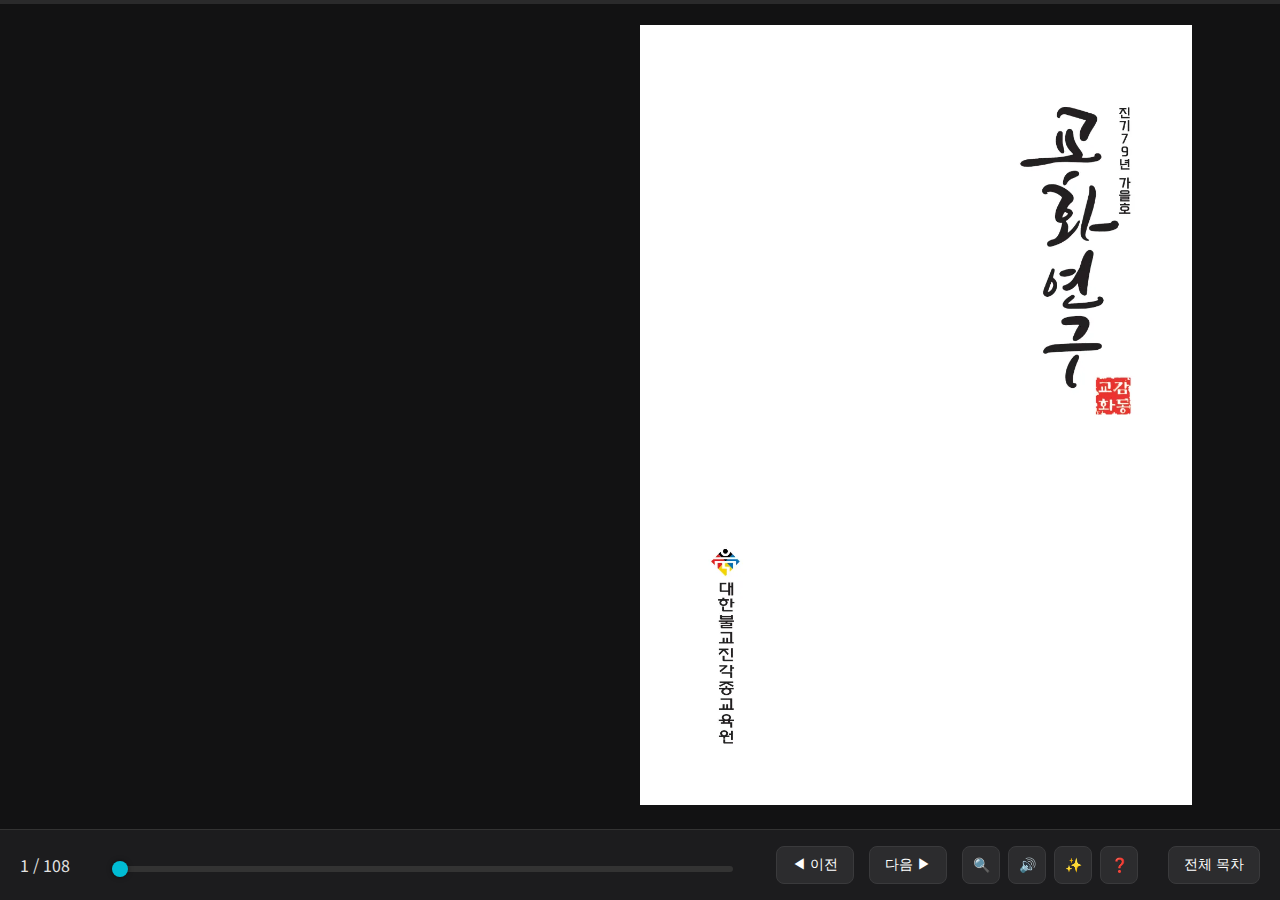
<file: index.html>
<!DOCTYPE html>
<html lang="ko">
<head>
    <meta charset="UTF-8">
    <meta name="viewport" content="width=device-width, initial-scale=1.0, maximum-scale=1.0, user-scalable=no, viewport-fit=cover">
    <title>교화연구</title>
    <link rel="stylesheet" href="css/flipbook.skin.css">
    <link href="https://fonts.googleapis.com/css2?family=Noto+Sans+KR:wght@400;500;700&display=swap" rel="stylesheet">
    <link rel="icon" href="data:;base64,iVBORw0KGgo=">
</head>
<body>
<div id="top-progress-container">
    <div id="top-progress-fill"></div>
</div>
<div id="loading-overlay">
    <div class="spinner"></div>
    <p>콘텐츠를 불러오는 중입니다...</p>
</div>

<!-- 모바일 전용 상단 바 (JS에서 상태 제어) -->
<div id="mobile-header" class="mobile-ui"> 
    <div class="m-header-left">
        <span id="m-page-label" style="font-size: 14px; font-weight: bold; color: #00bcd4;">1 / 108</span>
    </div>
    <div class="m-header-right" style="display: flex; gap: 8px;">
        <button id="m-btnThumb" class="util-btn">📋</button>
        <button id="m-btnSound" class="util-btn">🔊</button>
        <button id="m-btnHelp" class="util-btn">❓</button>
    </div>
</div>

<div id="main-container">
    
    <div id="book-viewport">
        <div id="book"></div>
    </div>

<div id="ui-footer">
        <div class="ui-group mobile-hide">
            <span id="page-label-spread">1 / 1</span>
        </div>

        <div class="ui-group main-controls">

            <div class="slider-container">
                <div id="slider-tooltip">1</div>
                <input type="range" id="page-slider" min="1" max="1" value="1">
            </div>
            <button id="btnPrev" class="primary-btn">◀ <span class="mobile-hide">이전</span></button>
            <button id="btnNext" class="primary-btn"><span class="mobile-hide">다음</span> ▶</button>
            <div class="footer-utils mobile-hide">
                <button id="btnZoomIn" class="util-btn" title="확대">🔍</button>
                <button id="btnSound" class="util-btn" title="소리">🔊</button>
                <button id="btnAnim" class="util-btn" title="효과">✨</button>
                <button id="btnHelp" class="util-btn" title="도움말">❓</button>
            </div>


            
            <div class="divider mobile-hide"></div>
            <button id="thumb-toggle" class="menu-btn mobile-hide">전체 목차</button>
        </div>
    </div>
</div>

<!-- 도움말 모달 -->
<div id="help-modal" class="modal-overlay">
    <div class="modal-content">
        <h2>📖 플립북 사용 방법</h2>
        <div class="help-section">
            <h3>💻 PC 환경</h3>
            <ul>
                <li><strong>페이지 넘기기:</strong> 마우스 휠 또는 키보드 방향키</li>
                <li><strong>화면 확대:</strong> [🔍] 버튼 클릭 또는 마우스 휠(일부 설정)</li>
            </ul>
        </div>
        <div class="help-section">
            <h3>📱 모바일 환경</h3>
            <ul>
                <li><strong>페이지 넘기기:</strong> 화면 좌우 터치 또는 스와이프</li>
                <li><strong>메뉴 보이기:</strong> 화면 중앙을 가볍게 한 번 터치</li>
                <li><strong>확대/축소:</strong> 두 손가락으로 벌리거나 오므리기(Pinch)</li>
            </ul>
        </div>
        <button id="btnCloseHelp">확인</button>
    </div>
</div>

<!-- 목차 패널 -->
<div id="thumb-panel">
    <div id="thumb-track"></div>
    <div id="thumb-scroll-container">
        <div id="thumb-scrollbar"></div>
    </div>
</div>

    <script src="js/jquery.min.js"></script> 
    <script src="js/turn.min.js"></script>
    <script src="js/config.js"></script>      
    <script src="js/zoom-pan.js"></script>    
    <script src="js/flipbook.js"></script>
<audio id="audio-flip" src="sounds/page-flip.mp3" preload="auto"></audio>
</body>
</html>
</file>
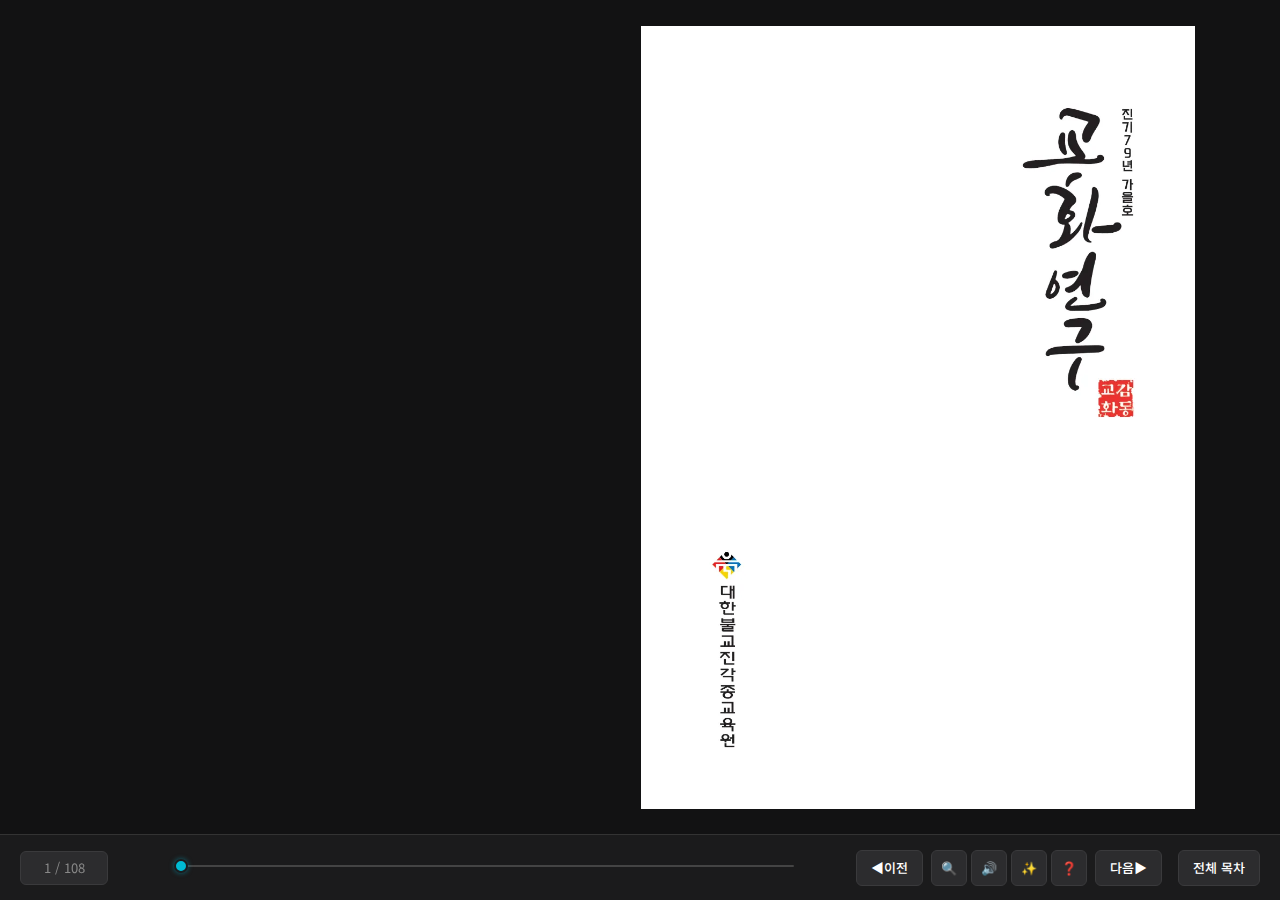
<file: books/79/교화연구-2025-가을호/index.html>
<!DOCTYPE html>
<html lang="ko">
<head>
    <meta charset="UTF-8">
    <meta name="viewport" content="width=device-width, initial-scale=1.0, user-scalable=no">
    <title>교화연구</title>
    <link rel="stylesheet" href="css/flipbook.skin.css">
    <link href="https://fonts.googleapis.com/css2?family=Noto+Sans+KR:wght@400;500;700&display=swap" rel="stylesheet">
    <link rel="icon" href="data:;base64,iVBORw0KGgo=">
</head>
<body>
    <div id="loading-overlay">
        <div class="spinner"></div>
        <p>페이지를 불러오는 중입니다...</p>
    </div>

    <div id="main-container">
        <div id="book-viewport">
            <div id="book"></div>
        </div>

        <div id="ui-footer">
            <div class="ui-group">
                <div class="page-jump-box">
                    <input type="number" id="page-input" min="1" step="1" placeholder="P.">
                    <span class="page-total-count">/ <span class="total-pages-text">108</span></span>
                    
                    <span id="page-label-spread" class="pc-only">1 / 108</span>
                </div>
            </div>
        
            <div class="slider-container pc-only">
                <div id="slider-tooltip">1</div>
                <input type="range" id="page-slider" min="1" max="1" value="1">
            </div>
        
            <div class="ui-group main-controls">
                <button id="btnPrev" class="primary-btn">◀ <span class="pc-only">이전</span></button>
                
                <div class="footer-utils">
                    <button id="btnZoomIn" class="util-btn pc-only" title="확대">🔍</button>
                    <button id="btnSound" class="util-btn" title="소리">🔊</button>
                    <button id="btnAnim" class="util-btn" title="효과">✨</button>
                    <button id="btnHelp" class="util-btn" title="도움말">❓</button>
                </div>
        
                <button id="btnNext" class="primary-btn"><span class="pc-only">다음</span> ▶</button>
                <div class="divider pc-only"></div>
                <button id="thumb-toggle" class="menu-btn">전체 목차</button>
            </div>
        </div>
    </div>

    <div id="help-modal" class="modal-overlay">
        <div class="modal-content">
            <h2>이용 방법</h2>
            
            <div class="help-section pc-only-help">
                <h3>컴퓨터로 볼 때</h3>
                <ul>
                    <li><strong>넘기기:</strong> 키보드 화살표(←, →)나 마우스 휠</li>
                    <li><strong>처음/끝:</strong> 키보드 [Home] / [End] 버튼</li>
                    <li><strong>크게 보기:</strong> 책을 마우스로 빠르게 두 번 클릭</li>
                </ul>
            </div>
    
            <div class="help-section">
                <h3>휴대폰으로 볼 때</h3>
                <ul>
                    <li><strong>넘기기:</strong> 화면 왼쪽이나 오른쪽을 손가락으로 터치</li>
                    <li><strong>확대:</strong> 두 손가락을 대고 벌리거나 화면을 두 번 터치</li>
                    <li><strong>메뉴:</strong> 화면 가운데를 누르면 아래에 도구가 나타납니다</li>
                </ul>
            </div>
    
            <div class="help-section info-box">
                <p>💡 <strong>알아두면 편해요</strong></p>
                <ul class="simple-list">
                    <li>🔊 <strong>소리:</strong> 실제 책장 넘기는 소리가 납니다.</li>
                    <li>▤ <strong>목차:</strong> 아래 [전체 목차]를 누르면 모든 쪽수가 나옵니다.</li>
                </ul>
            </div>
    
            <button id="btnCloseHelp">알겠습니다 (닫기)</button>
        </div>
    </div>

    <div id="thumb-panel">
        <div id="thumb-track"></div>
        <div id="thumb-scroll-container">
            <div id="thumb-scrollbar"></div>
        </div>
    </div>

    <script src="js/jquery.min.js"></script>
    <script src="js/turn.min.js"></script>
    <script src="js/config.js"></script> 
    <script src="js/zoom-pan.js"></script>
    <script src="js/flipbook.js"></script>
    <audio id="audio-flip" src="sounds/page-flip.mp3" preload="auto"></audio>

    <script>
        /**
         * 모바일 주소창 높이 변화에 대응하는 실제 뷰포트 높이 계산
         */
        function updateRealHeight() {
            let vh = window.innerHeight * 0.01;
            document.documentElement.style.setProperty('--vh', `${vh}px`);
        }

        window.addEventListener('resize', updateRealHeight);
        window.addEventListener('orientationchange', updateRealHeight);
        updateRealHeight(); // 초기 실행
    </script>
</body>
</html>
</file>
<file: css/flipbook.skin.css>
/* 1. 기본 레이아웃 */
body { 
    margin: 0; padding: 0; background: #111; overflow: hidden; 
    font-family: 'Noto Sans KR', sans-serif; user-select: none; color: #e2e2e2; 
}
/* 상단 진행바 컨테이너 */
#top-progress-container {
    position: fixed;
    top: 0;
    left: 0;
    width: 100%;
    height: 4px; /* 바 두께 */
    background: rgba(255, 255, 255, 0.1);
    z-index: 11000; /* 모바일 헤더보다 위에 위치하도록 설정 */
}

/* 실제 진행도를 나타내는 바 */
#top-progress-fill {
    width: 0%;
    height: 100%;
    background: #00bcd4; /* 포인트 컬러 */
    box-shadow: 0 0 8px rgba(0, 188, 212, 0.6);
    transition: width 0.3s ease; /* 부드러운 움직임 */
}
#main-container { display: flex; flex-direction: column; width: 100vw; height: 100vh; }
/* 1. 기본 레이아웃 수정 */
#book-viewport { 
    flex: 1; 
    position: relative; 
    display: flex; 
    justify-content: center; 
    align-items: center;     
    background: #121213; 
    overflow: hidden; 

    /* 핵심 수정: 푸터 높이(65px~70px)만큼 바닥 여백을 추가하여 겹침 방지 */
    padding-bottom: 70px; 
    box-sizing: border-box; /* 패딩이 전체 높이에 포함되도록 설정 */
}

/* 2. 플립북 코어 */
#book { 
    margin: 0 auto !important; /* 브라우저 기본 마진 간섭 차단 */
    display: block; 
    will-change: transform; 
    transform-origin: center center; 
}
#book .page { background-color: #fff; }
#book img { width: 100%; height: 100%; display: block; -webkit-user-drag: none; }
/* 책 안의 이미지와 목차 이미지 드래그 방지 */
#book img, 
.thumb-item img {
    -webkit-user-drag: none; /* 크롬, 사파리 등 */
    -khtml-user-drag: none;
    -moz-user-drag: none;
    -o-user-drag: none;
    /* 2. 텍스트 및 이미지 선택 방지 (표준 속성 위주) */
    user-select: none; /* 텍스트 선택 방지 */
    -webkit-user-select: none;
    -ms-user-select: none;
    /* 3. 터치 시 파란색 하이라이트 방지 (모바일용) */
    -webkit-tap-highlight-color: transparent;
}

/* 섬네일 아이템 자체도 드래그 방지 */
.thumb-item {
    -webkit-user-drag: none;
    user-select: none;
}
/* 3. UI 푸터 - PC 컨트롤 가로 나열 */
#ui-footer {
    position: fixed;
    bottom: 0;
    left: 0;
    right: 0;
    height: 70px;
    background: #1c1c1e;
    display: flex;
    align-items: center;
    justify-content: center; /* 전체 자식들을 중앙으로 */
    padding: 0 20px env(safe-area-inset-bottom);
    border-top: 1px solid #333;
    z-index: 2000;
}
/* 푸터 내부의 각 그룹을 가로로 배치 */
.ui-group {
    display: flex;
    align-items: center;
    gap: 10px; /* 요소들 사이의 간격 */
}
#mobile-header {
    display: none;
}

#page-label-spread {padding-right: 10px;}
/* 유틸리티 버튼 세트 가로 정렬 */
.footer-utils {
    display: flex;
    flex-direction: row;
    gap: 8px;
    align-items: center;
}

/* 왼쪽과 오른쪽 영역을 절대 위치처럼 배치하여 중앙 영역을 방해하지 않게 함 */
.footer-left {
    position: absolute;
    left: 30px;
    display: flex;
    align-items: center;
}

.footer-right {
    position: absolute;
    right: 30px;
    display: flex;
    align-items: center;
    gap: 15px;
}
/* 메인 컨트롤 그룹을 가로로 배치 */
.main-controls {
    flex: 2; /* 버튼 그룹보다 슬라이더 그룹에 더 많은 공간 할당 */
    display: flex !important;
    flex-direction: row !important; /* 가로 나열 강제 */
    align-items: center;
    margin: auto;
    gap: 15px; /* 버튼 사이 간격 */
    max-width: 1400px; /* 너무 퍼지지 않게 제한 */
}
/* 활성화 상태 (Active 클래스 제어) */
.mobile-ui.active { transform: translateY(0) !important; opacity: 1 !important; }
#ui-footer.active { transform: translateY(0) !important; opacity: 1 !important; }

/* 버튼 디자인 */
button { 
    height: 38px; padding: 0 15px; font-size: 14px; font-weight: 500;
    color: #fff; background: #2c2c2e; border: 1px solid #3a3a3c; border-radius: 8px;
    cursor: pointer; transition: 0.2s;
}
button:active { background: #444; transform: scale(0.96); }
.util-btn { width: 38px; padding: 0; display: flex; justify-content: center; align-items: center; }

/* 4. 슬라이더 툴팁 */
.slider-container { flex: 1; position: relative; margin: 0 30px; max-width: 1200px; pointer-events: auto !important;}
#page-slider { 
    width: 100%; 
    cursor: pointer; 
    /* 비표준 속성 경고 해결: 표준 속성을 먼저 적고 브라우저 접두사를 추가합니다 */
    appearance: none; 
    -webkit-appearance: none; 
    background: #333; 
    height: 6px; 
    border-radius: 3px; 
    outline: none;
}
#page-slider::-webkit-slider-thumb {
    -webkit-appearance: none;
    width: 16px;
    height: 16px;
    background: #00bcd4;
    border-radius: 50%;
    cursor: pointer;
    box-shadow: 0 0 5px rgba(0, 0, 0, 0.5);
}
#slider-tooltip {
    position: absolute; top: -35px; transform: translateX(-50%);
    background: #00bcd4; color: #000; padding: 2px 8px; border-radius: 4px;
    font-size: 12px; font-weight: bold; opacity: 0; pointer-events: none;
}
#slider-tooltip.show { opacity: 1; }
/* 드래그 중 전체 화면 커서 고정 */
body.dragging {
    cursor: grabbing !important;
}
/* 5. 목차 패널 및 커스텀 스크롤바 */
#thumb-panel {
    position: fixed; bottom: -150px; left: 0; width: 100%; height: 130px;
    background: rgba(15, 15, 17, 0.95); backdrop-filter: blur(15px);
    transition: bottom 0.3s ease; z-index: 4000;
}

#thumb-panel.open { bottom: 85px !important; }
#thumb-track { display: flex; padding: 15px; gap: 12px; overflow-x: auto; -webkit-overflow-scrolling: touch; /* iOS 부드러운 스크롤 */ scrollbar-width: none; -ms-overflow-style: none; touch-action: pan-x; /* 가로 방향 터치 동작 허용 */ }
#thumb-track::-webkit-scrollbar { display: none; }

#thumb-scroll-container { position: relative; width: 80%; height: 10px; background: #333; margin: 0 auto; border-radius: 2px; }
#thumb-scrollbar { position: absolute; top: 0; width: 135px!important; left: 0; height: 100%; background: #00bcd4; border-radius: 2px;touch-action: none;
    cursor: grab; }
#thumb-scrollbar:active {
    cursor: grabbing;
}
.thumb-item { flex: 0 0 80px; cursor: pointer; }
.thumb-img-container { border: 2px solid #333; border-radius: 4px; overflow: hidden; position: relative; height: 100px; }
.thumb-item.active .thumb-img-container { border-color: #00bcd4; }
.thumb-overlay { position: absolute; bottom: 0; width: 100%; background: rgba(0,0,0,0.6); font-size: 10px; text-align: center; }

/* 6. 미디어 쿼리 (모바일 대응) */
@media (max-width: 1023px) {
    #top-progress-container {
        height: 3px; /* 모바일에서는 조금 더 얇게 */
    }
    /* 모바일 헤더와 푸터가 동시에 제어되도록 mobile-ui 클래스 정의 */
    .mobile-ui {
        pointer-events: none; /* 숨겨져 있을 때는 터치 방해 금지 */
    }
    .mobile-ui.active { 
        pointer-events: auto; /* 나타났을 때만 버튼 클릭 가능 */
        transform: translateY(0) !important;
        opacity: 1 !important;
    }
    #book-viewport {
        /* 모바일 푸터 높이와 Safe Area를 고려한 여백 */
        padding-bottom: calc(75px + env(safe-area-inset-bottom));
    }
    /* index.html의 모바일 헤더 ID에 대한 초기 설정 */
    #mobile-header {
        display: flex !important;
        justify-content: space-between !important; 
        align-items: center !important;
        position: fixed !important;
        top: 0; left: 0; right: 0;
        height: 60px;
        padding: 0 15px; /* 양옆 여백 확보 */
        z-index: 10000 !important;
        background: rgba(28, 28, 30, 0.95);
        border-bottom: 1px solid #333;
        
        /* 애니메이션 설정 */
        transform: translateY(-100%);
        opacity: 0;
        transition: transform 0.4s ease, opacity 0.3s ease;
        pointer-events: none;
    }
    #mobile-header.active {
        transform: translateY(0) !important;
        opacity: 1 !important;
        pointer-events: auto !important; /* 활성화 시 버튼 클릭 가능 */
    }
    .m-header-right .util-btn {
        width: 35px;
        height: 35px;
        padding: 0;
        font-size: 16px;
        background: #2c2c2e;
        border: 1px solid #444;
    }
    #main-container {
        position: relative;
        z-index: 1;
    }
    /* 터치 조작을 고려한 슬라이더 영역 확대 */
    #page-slider {
        height: 30px;
    }
/* 2. 푸터 위치 설정 */
    #ui-footer {
        display: flex;
        position: fixed;
        bottom: 0; left: 0; right: 0;
        transform: translateY(100%); /* 화면 밖으로 숨김 */
        opacity: 0;
        align-items: flex-start; /* 버튼 위치 최적화 */
        transition: transform 0.4s ease, opacity 0.3s ease;
        z-index: 5000;
        padding-top: 10px;
        justify-content: center;
        height: calc(70px + env(safe-area-inset-bottom)) !important;
        padding: 0 15px env(safe-area-inset-bottom) 15px !important;
        pointer-events: auto !important; /* 푸터 내부 요소 클릭 허용 */
    }
    /* 슬라이더 툴팁이 손가락에 가려지지 않게 위치 조정 */
    #slider-tooltip {
        bottom: 40px; 
        padding: 5px;
    }
    .mobile-hide { display: none !important; }
    .slider-container { 
        display: flex !important; /* 모바일에서도 슬라이더가 보이도록 설정 */
        flex: 1;
        margin: 0 !important;
        pointer-events: auto !important; /* 터치가 가능하도록 강제 */ 
    position: relative;}
    .main-controls { display: flex !important;
        flex-direction: row !important; /* 가로 정렬 강제 */
        width: 100%;
        gap: 10px;
        align-items: center;
        justify-content: space-between;}
    #thumb-panel.open { bottom: 90px !important; }
/* 3. 활성화(Active) 상태일 때 화면에 표시 */
    #mobile-header.active,
    #ui-footer.active {
        transform: translateY(0)!important;
        opacity: 1!important;
        pointer-events: auto;
    }
#thumb-scroll-container {
        display: none !important;
    }
/* 대신 터치 스크롤이 자연스럽게 작동하도록 설정합니다 */
    #thumb-track {
        overflow-x: auto;
        -webkit-overflow-scrolling: touch; /* iOS 부드러운 스크롤 */
        padding-bottom: 20px; /* 터치 영역 확보 */
    }
    /* 모바일 버튼 크기 최적화 */
    .primary-btn {
        min-width: 45px;
        height: 45px;
        padding: 0;
        display: flex;
        justify-content: center;
        align-items: center;
        font-size: 18px;
    }
}
/* 로딩 애니메이션 */
#loading-overlay { position: fixed; inset: 0; background: #111; z-index: 9999; display: flex; flex-direction: column; align-items: center; justify-content: center; color: #00bcd4; }
.spinner { width: 40px; height: 40px; border: 4px solid rgba(0,188,212,0.2); border-top-color: #00bcd4; border-radius: 50%; animation: spin 1s linear infinite; margin-bottom: 15px; }
@keyframes spin { to { transform: rotate(360deg); } }

.modal-overlay { position: fixed; inset: 0; background: rgba(0,0,0,0.8); z-index: 9000; display: none; align-items: center; justify-content: center; }
.modal-overlay.open { display: flex; }
.modal-content { background: #222; padding: 25px; border-radius: 15px; max-width: 85%; color: white; }
</file>
<file: books/79/교화연구-2025-가을호/css/flipbook.skin.css>
/* --- 1. 기본 초기화 및 변수 --- */
:root {
    --vh: 1vh;
}

body { 
    margin: 0; padding: 0; background: #1a1a1b; overflow: hidden; 
    font-family: 'Noto Sans KR', sans-serif; user-select: none; color: #e2e2e2; 
}

#main-container { 
    display: flex; flex-direction: column; 
    width: 100vw; height: 100vh; 
    height: calc(var(--vh, 1vh) * 100); /* 주소창 제외 실제 높이 대응 */
}

/* --- 2. 메인 뷰포트 및 책(Turn.js) 설정 --- */
#book-viewport { 
    flex: 1; position: relative; display: flex;
    justify-content: center; align-items: center;
    background: #121213; overflow: hidden; touch-action: none;
}

#book {
    margin: 0 auto !important; display: block !important; visibility: visible !important;
    touch-action: none; -webkit-user-drag: none; user-select: none;
    will-change: transform; image-rendering: -webkit-optimize-contrast; transform-origin: center center;
}

#book:not(.zoomed) { cursor: grab; }
#book:active { cursor: grabbing; }

#book img { -webkit-user-drag: none; user-select: none; -webkit-tap-highlight-color: transparent; pointer-events: none; }
#book .page { background-color: #fff; width: 100%; height: 100%; touch-action: none; }

/* --- 3. 하단 UI 푸터 및 컨트롤 (반투명 및 숨김 효과 포함) --- */
#ui-footer { 
    height: calc(65px + env(safe-area-inset-bottom)); 
    background: rgba(28, 28, 30, 0.75) !important; /* 반투명 블랙 */
    display: flex; justify-content: space-between; align-items: center; 
    padding: 0 20px env(safe-area-inset-bottom) 20px; border-top: 1px solid #333; z-index: 2000;
    backdrop-filter: blur(10px); /* 배경 블러 처리 */
    -webkit-backdrop-filter: blur(10px);
    transition: opacity 0.3s ease, transform 0.3s ease; /* 부드러운 나타남/사라짐 */
}

/* 푸터가 숨겨질 때의 상태 */
#ui-footer.hidden {
    opacity: 0;
    pointer-events: none; /* 숨겨졌을 때는 클릭 차단 */
    transform: translateY(20px); /* 살짝 아래로 내려가며 사라짐 */
}

.ui-group { display: flex; align-items: center; gap: 8px; }

/* 공통 버튼 스타일 */
button, .menu-btn { 
    -webkit-appearance: none; -moz-appearance: none; appearance: none;
    display: inline-flex; align-items: center; justify-content: center;
    height: 36px; padding: 0 14px; margin: 0;
    border: 1px solid #3a3a3c; border-radius: 6px;
    background: #2c2c2e; color: #fff;
    font-family: 'Noto Sans KR', sans-serif; font-size: 13px; font-weight: 500;
    line-height: 1; cursor: pointer; transition: all 0.2s ease-in-out;
    -webkit-font-smoothing: antialiased; transform: translateZ(0);
    position: relative; touch-action: manipulation !important; outline: none;
}
/* 터치 영역 확장 */
button::after { content: ''; position: absolute; top: -5px; bottom: -5px; left: -5px; right: -5px; }
button:hover { background: #00bcd4; border-color: #00bcd4; color: #000; }

.util-btn { width: 36px; min-width: 36px; padding: 0; }

/* 페이지 점프 박스 (입력창 그룹) */
.page-jump-box {
    display: flex; align-items: center; height: 32px;
    background: #2c2c2e; border: 1px solid #3a3a3c; border-radius: 6px; padding: 0 8px;
}

#page-input {
    width: 35px !important; background: transparent; border: none;
    color: #00bcd4; text-align: center; font-size: 13px; font-weight: bold; outline: none;
}
#page-input::-webkit-inner-spin-button { -webkit-appearance: none; }

.page-total-count { font-size: 12px; color: #888; margin-left: 4px; white-space: nowrap; }
#page-label-spread { font-size: 13px; min-width: 70px; text-align: center; color: #888; }

/* --- 4. 슬라이더 및 툴팁 --- */
.slider-container { position: relative; width: 50%; margin: 0 15px; }

#page-slider { width: 100%; -webkit-appearance: none; background: transparent; height: 20px; outline: none; }
#page-slider::-webkit-slider-runnable-track { width: 100%; height: 2px; background: #444; border-radius: 1px; }
#page-slider::-webkit-slider-thumb { 
    -webkit-appearance: none; height: 14px; width: 14px; border-radius: 50%; 
    background: #00bcd4; margin-top: -6px; border: 2px solid #1c1c1e; 
    box-shadow: 0 0 5px rgba(0,188,212,0.5); 
}

#slider-tooltip {
    position: absolute; top: -40px; transform: translateX(-50%);
    background: #3b82f6; color: #000; padding: 4px 10px; border-radius: 4px;
    font-size: 12px; font-weight: bold; white-space: nowrap;
    opacity: 0; transition: opacity 0.3s ease, left 0.1s ease-out;
    pointer-events: none; z-index: 3000;
}
#slider-tooltip.show { opacity: 1; }
#slider-tooltip::after {
    content: ''; position: absolute; bottom: -5px; left: 50%; transform: translateX(-50%);
    border-left: 5px solid transparent; border-right: 5px solid transparent; border-top: 5px solid #3b82f6;
}

/* --- 5. 목차(썸네일) 패널 --- */
#thumb-panel {
    position: fixed; bottom: -280px; left: 0; width: 100%; height: 130px;
    background: rgba(15, 15, 17, 0.95); backdrop-filter: blur(15px);
    transition: bottom 0.4s cubic-bezier(0.1, 0.7, 0.1, 1);
    z-index: 5000; display: flex; flex-direction: column;
}
#thumb-panel.open { bottom: calc(65px + env(safe-area-inset-bottom)) !important; }

/* 패널 활성화 시 뒷배경 차단 레이어 */
#thumb-panel.open::before {
    content: ''; position: fixed; top: 0; left: 0; width: 100vw; height: 100vh;
    background: transparent; z-index: -1;
}

#thumb-track { 
    flex: 1; display: flex; flex-wrap: nowrap; align-items: center;
    padding: 20px 40px; gap: 15px; overflow-x: auto;
    scrollbar-width: none; -webkit-overflow-scrolling: touch; touch-action: pan-x;
}
#thumb-track::-webkit-scrollbar { display: none; }

#thumb-scroll-container {
    position: absolute; bottom: 10px; left: 40px; right: 40px;
    height: 4px; background: rgba(255, 255, 255, 0.1); border-radius: 2px;
}

#thumb-scrollbar {
    position: absolute; top: -3px; width: 50px; height: 10px;
    background: #00bcd4; border-radius: 5px; cursor: grab;
    user-select: none; touch-action: none; z-index: 10000;
}
#thumb-scrollbar.dragging { cursor: grabbing !important; background: #fff !important; transform: scaleY(1.5); }

.thumb-item { flex: 0 0 calc(10% - 15px); min-width: 50px; cursor: pointer; text-align: center; }
.thumb-img-container { position: relative; border-radius: 4px; overflow: hidden; border: 2px solid #333; transition: 0.2s; height: 80px; }
.thumb-overlay {
    position: absolute; top: 50%; left: 50%; transform: translate(-50%, -50%);
    color: #fff; font-size: 16px; font-weight: bold; text-shadow: 0 0 10px rgba(0,0,0,0.8); pointer-events: none;
}
.thumb-item.active .thumb-img-container { border-color: #00bcd4; box-shadow: 0 0 15px rgba(0, 188, 212, 0.5); }
.thumb-item.active .thumb-overlay { color: #00bcd4; font-size: 18px; }
.thumb-item img { width: 100%; height: 160px; display: block; filter: brightness(0.8); object-fit: cover; object-position: top; }

/* --- 6. 모달 및 로딩 --- */
.modal-overlay { display: none; position: fixed; top: 0; left: 0; width: 100%; height: 100%; background: rgba(0, 0, 0, 0.85); z-index: 9000; justify-content: center; align-items: center; }
.modal-overlay.open { display: flex; }
.modal-content { background: #2c2c2e; padding: 30px; border-radius: 12px; max-width: 90%; color: #fff; }

#loading-overlay { position: fixed; top: 0; left: 0; width: 100%; height: 100%; background: #111; display: flex; flex-direction: column; justify-content: center; align-items: center; z-index: 9999; color: #00bcd4; }
.spinner { width: 30px; height: 30px; border: 3px solid rgba(0,188,212, 0.2); border-top: 3px solid #00bcd4; border-radius: 50%; animation: spin 0.8s linear infinite; margin-bottom: 10px; }
@keyframes spin { 0% { transform: rotate(0deg); } 100% { transform: rotate(360deg); } }

/* 도움말 모달 내부 가독성 향상 */
.modal-content {
    max-width: 450px !important;
    line-height: 1.6;
}

.help-section h3 {
    font-size: 15px;
    color: #00bcd4;
    margin: 15px 0 8px 0;
    border-bottom: 1px solid #3a3a3c;
    padding-bottom: 5px;
}

.help-section ul {
    padding-left: 18px;
    margin: 0;
}

.help-section li {
    font-size: 13px;
    color: #e2e2e2;
    margin-bottom: 5px;
}

/* 팁 박스 디자인 */
.info-box {
    background: rgba(44, 44, 46, 0.8);
    padding: 12px;
    border-radius: 8px;
    border: 1px dashed #00bcd4;
    margin-top: 20px;
}

.info-box p {
    color: #00bcd4;
    font-weight: bold;
    font-size: 13px;
    margin-bottom: 5px;
}

.info-box li {
    font-size: 12px;
    color: #bbb;
    list-style-type: '✔ ';
}

#btnCloseHelp {
    width: 100%;
    margin-top: 20px;
    background: #00bcd4;
    color: #000;
    font-weight: bold;
}
/* --- 7. 반응형 레이아웃 및 기기별 최적화 --- */

/* [핵심] 1024px ~ 1150px 구간 깨짐 방지 */
@media (min-width: 1024px) and (max-width: 1150px) {
    .slider-container { width: 30% !important; margin: 0 10px !important; }
    .ui-group { gap: 4px !important; }
    button { padding: 0 8px !important; }
}

/* PC 전용 (1024px 이상) */
@media (min-width: 1024px) {
    #page-input, .page-total-count { display: none !important; }
}

/* 모바일 전용 (1023px 이하) */
@media (max-width: 1023px) {
    #ui-footer { 
        flex-direction: row !important; 
        justify-content: space-between; 
        padding: 0 10px env(safe-area-inset-bottom) 10px !important; 
        height: 50px !important; 
    }
    .pc-only, .mobile-hide, #page-label-spread, #ui-footer .divider, .slider-container { display: none !important; }
    
    #page-input { display: inline-block !important; }
    .page-jump-box { margin-right: 5px; }

    .main-controls { width: auto !important; display: flex; gap: 6px !important; align-items: center; }
    #ui-footer button { height: 34px !important; padding: 0 10px !important; font-size: 13px !important; }

    /* 목차 버튼 아이콘화 */
    #thumb-toggle { min-width: 44px !important; height: 34px !important; padding: 0 !important; font-size: 0 !important; text-indent: -9999px !important; overflow: hidden !important; }
    #thumb-toggle::before { content: '▤'; font-size: 20px; color: #fff; position: absolute; top: 50%; left: 50%; transform: translate(-50%, -50%); text-indent: 0; }

    .primary-btn span { display: none !important; }
    #thumb-panel { height: 150px !important; bottom: -200px !important; }
    #thumb-panel.open { bottom: calc(50px + env(safe-area-inset-bottom)) !important; border-radius: 15px 15px 0 0; }
}
/* [추가] 363px 이하 초소형 화면 최적화 */
@media (max-width: 363px) {
    /* 푸터 높이 조절 및 간격 축소 */
    #ui-footer {
        height: 48px !important;
        padding: 0 8px env(safe-area-inset-bottom) 8px !important;
    }

    /* 버튼 크기 및 간격 축소 */
    .ui-group { gap: 4px !important; }
    
    button, .menu-btn {
        height: 30px !important;
        padding: 0 6px !important;
        font-size: 11px !important;
    }

    /* 페이지 입력창 크기 최소화 */
    .page-jump-box { padding: 0 4px !important; }
    #page-input { width: 25px !important; font-size: 11px !important; }

    /* 유틸리티 버튼(소리, 효과 등) 중 일부 숨김 (필요 시) */
    #btnAnim { display: none !important; } 

    /* 도움말 모달 크기 최적화 */
    .modal-content {
        padding: 15px !important;
        width: 85% !important;
    }
    .modal-content h2 { font-size: 18px !important; margin-bottom: 10px !important; }
    .help-section h3 { font-size: 13px !important; }
    .help-section li { font-size: 11px !important; line-height: 1.5 !important; }
}
/* 글로벌 설정 */
* { -webkit-tap-highlight-color: transparent; }

/* 터치 및 확대 방지 로직 통합 */
#ui-footer, #ui-footer *, #thumb-toggle, #thumb-panel, #help-modal, .modal-content, #page-slider {
    touch-action: manipulation !important; /* 브라우저 기본 더블탭 줌 차단 */
    -webkit-user-select: none; 
    user-select: none;
}
</file>
